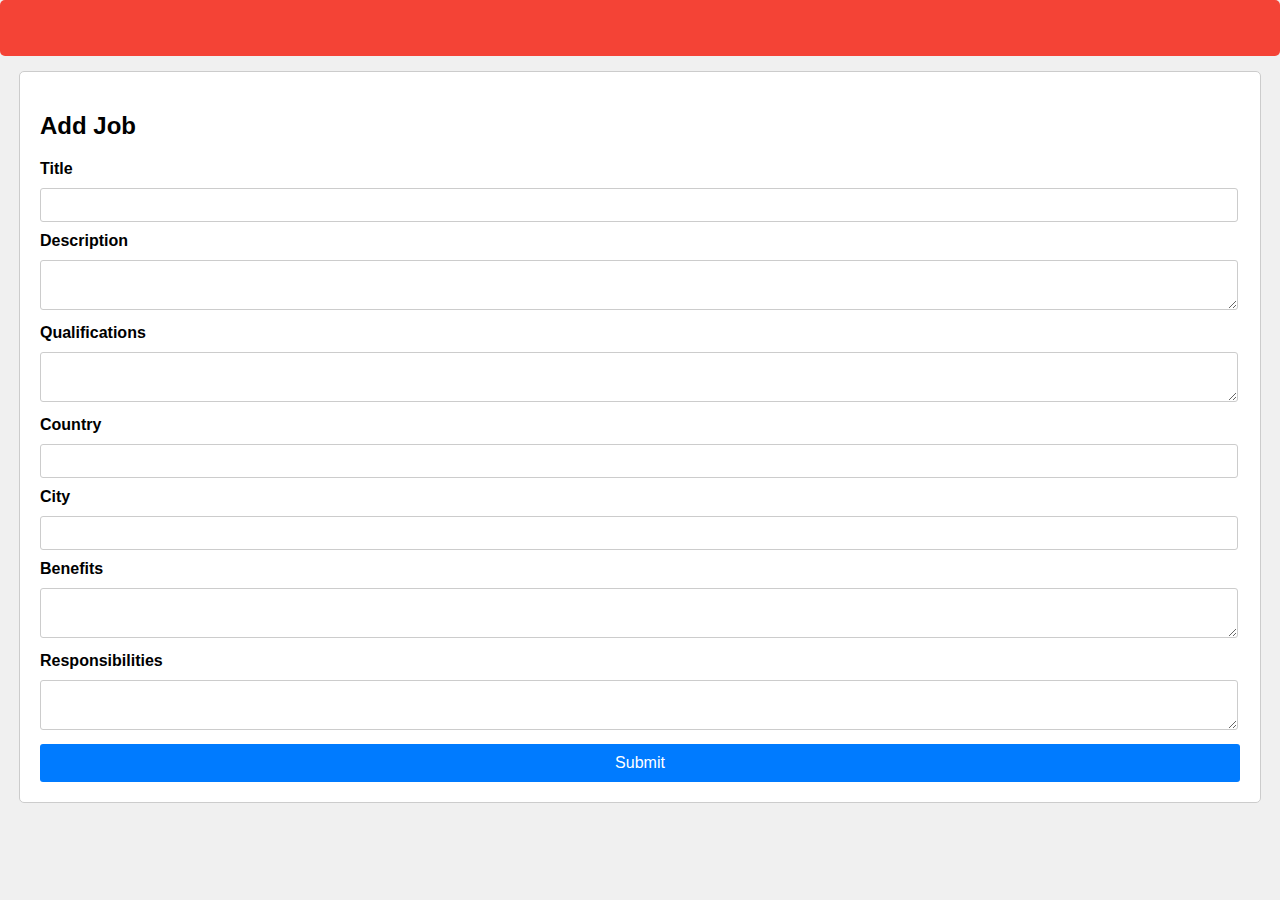
<file: JobPortalMVC/target/classes/templates/AddJob.html>
<!DOCTYPE html>
<html lang="en" xmlns:th="http://www.thymeleaf.org">

<head>
    <meta charset="UTF-8">
    <title>Add Job</title>
    <style>
        /* Add custom styles for add job page */
        body, html {
            margin: 0;
            padding: 0;
            height: 100%;
            font-family: Arial, sans-serif;
            background-color: #f0f0f0;
        }
        .container {
            max-width: 1200px;
            margin: 0 auto;
            padding: 20px;
        }
        form {
            width: 100%;
            max-width: 600px;
            margin: 20px auto;
            padding: 20px;
            border: 1px solid #ccc;
            border-radius: 5px;
            background-color: #fff;
        }
        label {
            display: block;
            margin-bottom: 10px;
            font-weight: bold;
        }
        input[type="text"],
        input[type="email"],
        textarea {
            width: calc(100% - 20px);
            padding: 8px;
            margin-bottom: 10px;
            border: 1px solid #ccc;
            border-radius: 3px;
            font-size: 14px;
        }
        button[type="submit"] {
            width: 100%;
            padding: 10px;
            background-color: #007bff;
            color: #fff;
            border: none;
            border-radius: 3px;
            cursor: pointer;
            font-size: 16px;
        }
        button[type="submit"]:hover {
            background-color: #0056b3;
        }
        .alert {
            background-color: #f44336;
            color: white;
            padding: 20px;
            margin-bottom: 15px;
            border-radius: 5px;
        }
    </style>
</head>
<body>

<!-- Include your header -->
<div th:replace="Header"></div>

<!-- Display error message if exists -->
<div th:if="${message}" class="alert">
    <p th:text="${message}"></p>
</div>

<!-- Your form goes here -->
<form action="/company/job" method="post" class="container">

    <h2>Add Job</h2>

    <label for="title">Title</label>
    <input type="text" id="title" name="title" th:value="${jobModel?.getTitle()}">
    <br>
    <label for="description">Description</label>
    <textarea id="description" name="description" th:text="${jobModel?.getDescription()}"></textarea>
    <br>
    <label for="qualifications">Qualifications</label>
    <textarea id="qualifications" name="qualifications" th:text="${jobModel?.getQualifications()}"></textarea>
    <br>
    <label for="country">Country</label>
    <input type="text" id="country" name="country" th:value="${jobModel?.getCountry()}">
    <br>
    <label for="city">City</label>
    <input type="text" id="city" name="city" th:value="${jobModel?.getCity()}">
    <br>
    <label for="benefits">Benefits</label>
    <textarea id="benefits" name="benefits" th:text="${jobModel?.getBenefits()}"></textarea>
    <br>
    <label for="responsibilities">Responsibilities</label>
    <textarea id="responsibilities" name="responsibilities" th:text="${jobModel?.getResponsibilities()}"></textarea>
    <br>
    <button type="submit">Submit</button>
</form>

</body>
</html>
</file>
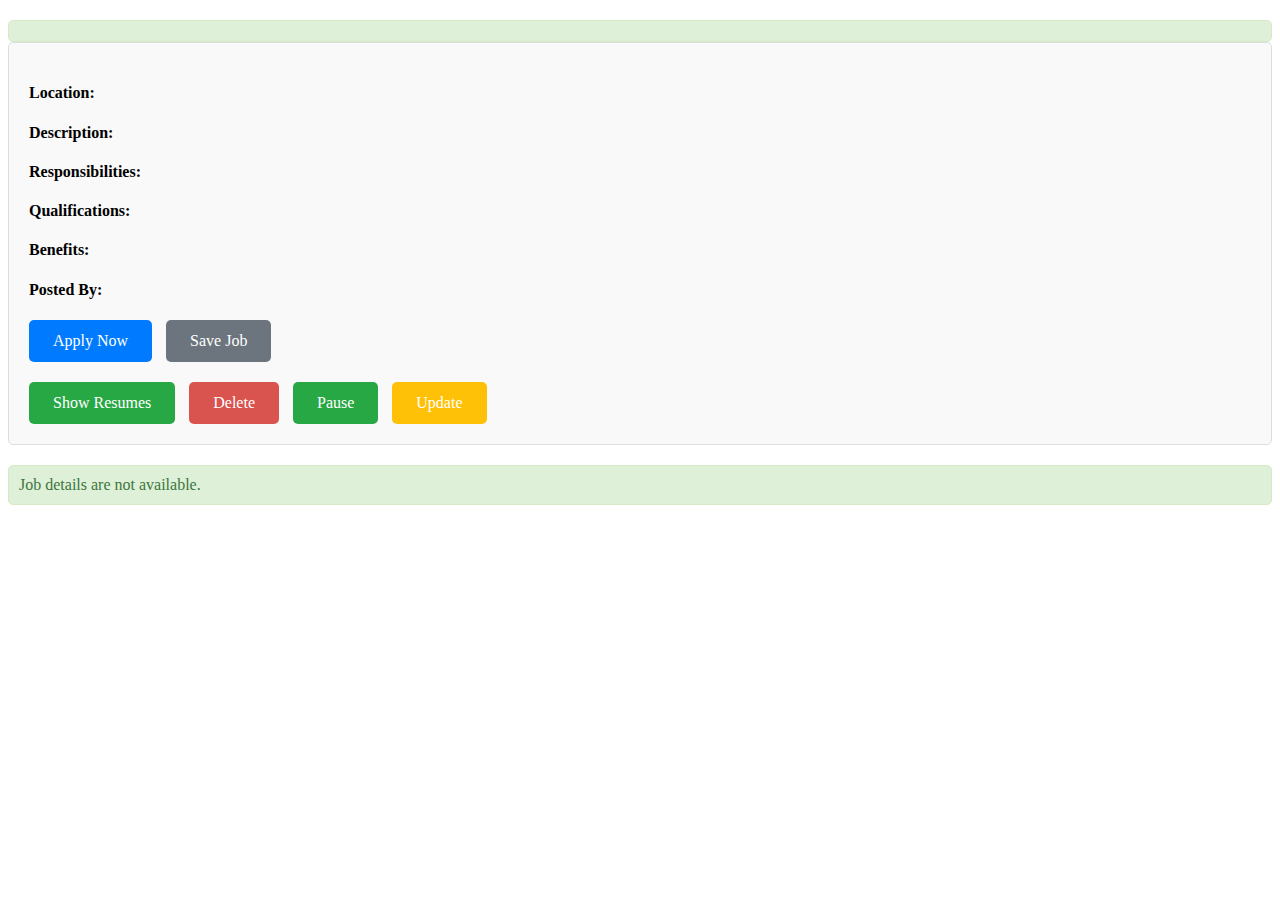
<file: JobPortalMVC/target/classes/templates/job.html>
<!DOCTYPE html>
<html xmlns:th="http://www.thymeleaf.org">
<head>
    <meta charset="UTF-8">
    <title>Job Details</title>
    <style>
        /* Your CSS styles here */
        .job-details {
            margin-bottom: 20px;
            border: 1px solid #ddd;
            border-radius: 5px;
            padding: 20px;
            background-color: #f9f9f9;
        }
        .job-field {
            margin-bottom: 10px;
        }
        .job-field h2 { /* Style for the title */
            margin: 0;
            color: #333;
            font-size: 24px; /* Increased font size for the title */
        }
        .job-field p {
            margin: 0;
        }
        .job-actions {
            margin-top: 20px; /* Increased margin for better spacing */
        }
        .job-actions form, .job-actions a {
            display: inline-block;
            margin-right: 10px;
        }
        .apply-button, .save-button, .delete-button, .pause-button, .update-button, .show-resumes-button { /* Common styles for buttons */
            padding: 12px 24px; /* Increased padding for a bigger button */
            color: white;
            border: none;
            border-radius: 5px;
            text-decoration: none;
            cursor: pointer;
            transition: background-color 0.3s;
            display: inline-block; /* Ensure buttons are always displayed inline */
        }
        .apply-button:hover, .save-button:hover, .delete-button:hover, .pause-button:hover, .update-button:hover, .show-resumes-button:hover {
            filter: brightness(85%); /* Reduce brightness on hover for all buttons */
        }
        .apply-button {
            background-color: #007bff; /* Blue color */
        }
        .save-button {
            background-color: #6c757d; /* Gray color */
        }
        .delete-button {
            background-color: #d9534f; /* Red color */
        }
        .pause-button {
            background-color: #28a745; /* Green color */
        }
        .update-button {
            background-color: #ffc107; /* Yellow color */
        }
        .show-resumes-button {
            background-color: #28a745; /* Green color */
        }
        .user-link {
            color: #337ab7; /* Blue color for the user's name link */
            text-decoration: underline;
            cursor: pointer;
        }
        .user-link:hover {
            color: #23527c; /* Darker blue color on hover */
        }
        .message {
            margin-top: 20px; /* Space between header and message */
            padding: 10px; /* Add padding */
            border-radius: 5px; /* Add border radius */
            background-color: #dff0d8; /* Light green background color */
            color: #3c763d; /* Dark green text color */
            border: 1px solid #d6e9c6; /* Light green border color */
        }
    </style>
</head>
<body>
<div th:replace="Header"></div>

<!-- Message container -->
<div class="message" th:if="${message}">
    <span th:text="${message}"></span>
</div>

<div class="job-details" th:if="${job != null}">
    <!-- Title -->
    <div class="job-field">
        <h2 th:text="${job.getTitle()}"></h2> <!-- Use h2 for bigger title -->
    </div>

    <!-- City and Country -->
    <div class="job-field" th:if="${job.getCity() != null or job.getCountry() != null}">
        <h4>Location:</h4>
        <p th:text="${job.getCity()} + ', ' + ${job.getCountry()}"></p> <!-- Combine city and country with a comma -->
    </div>

    <!-- Description -->
    <div class="job-field" th:if="${job.getDescription() != null}">
        <h4>Description:</h4>
        <p th:text="${job.getDescription()}"></p>
    </div>

    <!-- Responsibilities -->
    <div class="job-field" th:if="${job.getResponsibilities() != null}">
        <h4>Responsibilities:</h4>
        <p th:text="${job.getResponsibilities()}"></p>
    </div>

    <!-- Qualifications -->
    <div class="job-field" th:if="${job.getQualifications() != null}">
        <h4>Qualifications:</h4>
        <p th:text="${job.getQualifications()}"></p>
    </div>

    <!-- Benefits -->
    <div class="job-field" th:if="${job.getBenefits() != null}">
        <h4>Benefits:</h4>
        <p th:text="${job.getBenefits()}"></p>
    </div>

    <!-- User's Name -->
    <div class="job-field" th:if="${job.getUser() != null}">
        <h4>Posted By:</h4>
        <p>
            <a class="user-link" th:href="@{'/account/profile/' + ${job.getUser().getUserId()}}" th:text="${job.getUser().getName()}"></a>
        </p>
    </div>

    <!-- Apply Button (only visible to applicants) -->
    <div class="job-actions" th:if="${user.role == 'APPLICANT'}">
        <a th:href="@{'/applicant/apply/job/' + ${job.getJobId()}}" class="apply-button">Apply Now</a>
        <a th:href="@{'/applicant/savejob/' + ${job.getJobId()}}" class="save-button">Save Job</a>
    </div>

    <!-- Show Resumes Button (only visible to company) -->
    <div class="job-actions" th:if="${user.role == 'COMPANY'}">
        <a th:href="@{'/company/resumes/job/' + ${job.getJobId()}}" class="show-resumes-button">Show Resumes</a>
        <a th:href="@{'/company/delete/job/' + ${job.getJobId()}}" class="delete-button">Delete</a>
        <a th:href="@{'/company/pause/job/' + ${job.getJobId()}}" class="pause-button">Pause</a>
        <a th:href="@{'/company/update/job/' + ${job.getJobId()}}" class="update-button">Update</a>
    </div>
</div>

<!-- If job is null -->
<div class="message" th:unless="${job}">
    <span>Job details are not available.</span>
</div>

</body>
</html>
</file>
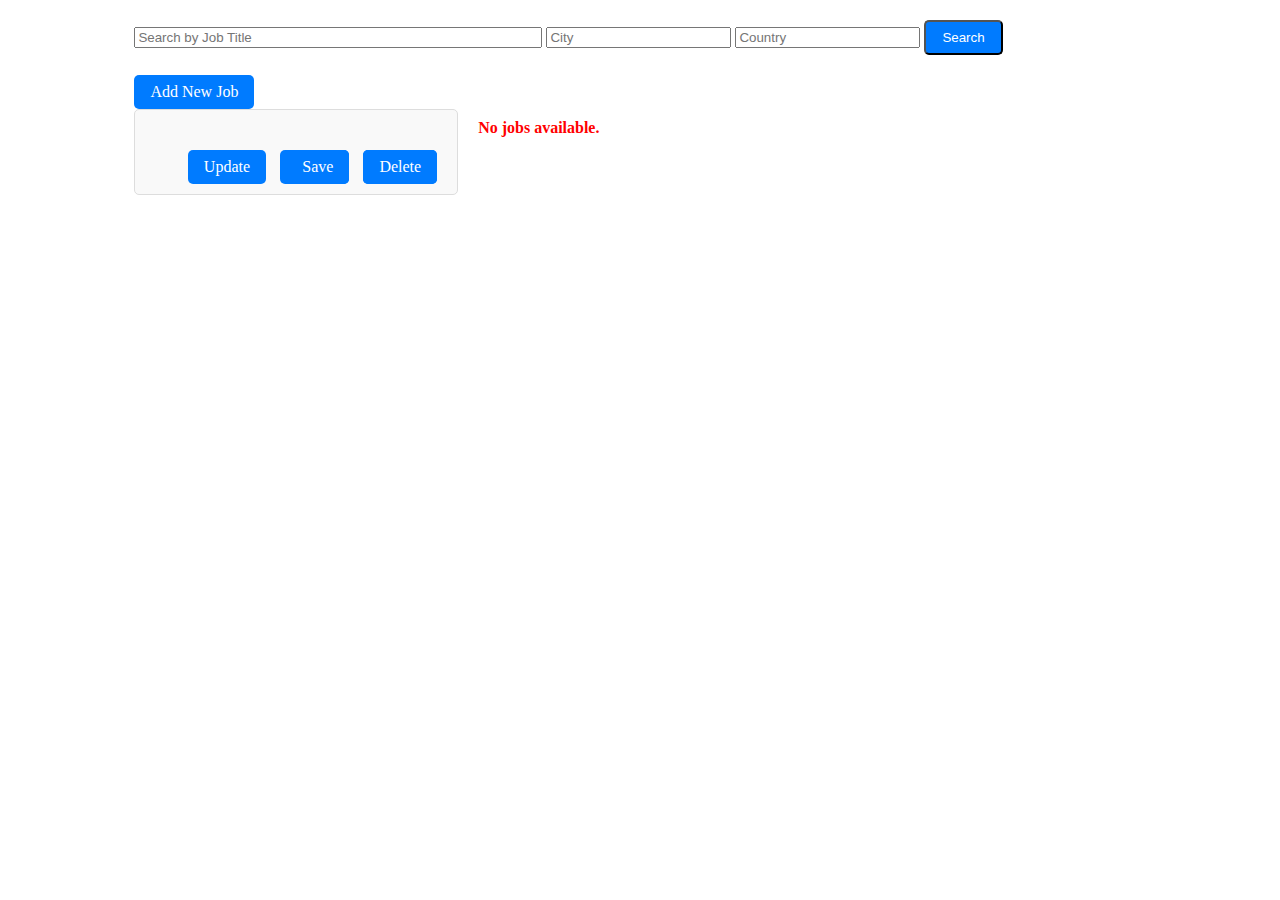
<file: JobPortalMVC/target/classes/templates/jobs.html>
<!DOCTYPE html>
<html xmlns:th="http://www.thymeleaf.org">
<head>
    <meta charset="UTF-8">
    <title>Jobs List</title>
    <style>
        /* Style for the header */
        header {
            background-color: #333;
            color: white;
            padding: 20px 0;
            text-align: center;
        }

        /* Style for the main content */
        .content {
            margin: 20px auto;
            width: 80%;
            max-width: 1200px; /* Set a maximum width for better readability */
        }

        /* Style for the button */
        .button {
            display: inline-block;
            padding: 8px 16px;
            background-color: #007bff; /* Blue color */
            color: white;
            text-decoration: none;
            border-radius: 5px;
            transition: background-color 0.3s;
            margin-right: 10px;
            cursor: pointer;
        }

        .button:hover {
            background-color: #0056b3; /* Darker blue on hover */
        }

        /* Style for job listings */
        .job-listings {
            display: grid;
            grid-template-columns: repeat(auto-fill, minmax(300px, 1fr)); /* Adjust column width based on available space */
            gap: 20px; /* Add gap between job listings */
        }

        .job {
            background-color: #f9f9f9;
            border: 1px solid #ddd;
            border-radius: 5px;
            padding: 20px;
            box-sizing: border-box;
            position: relative; /* Position relative for absolute positioning of buttons */
        }

        .job-title {
            font-size: 24px;
            margin-bottom: 10px;
        }

        .job-description {
            font-size: 16px;
            margin-bottom: 10px;
            overflow: hidden;
            text-overflow: ellipsis;
            white-space: nowrap;
        }

        .job-email {
            font-size: 14px;
            color: #666;
            margin-bottom: 20px; /* Added margin to separate email from buttons */
        }

        /* Style for message */
        .message {
            font-weight: bold;
            color: red;
            margin-top: 10px; /* Add margin to separate from search form */
        }

        /* Style for buttons inside job block */
        .job-buttons {
            position: absolute;
            bottom: 10px;
            right: 10px;
        }

        /* Additional style for links */
        a {
            text-decoration: none;
            color: inherit;
        }

        /* Style for button groups */
        .button-group {
            margin-top: 10px;
        }
    </style>
</head>
<body>

<div th:replace="Header"></div>

<!-- Thymeleaf conditional check to show/hide the search form -->
<div th:if="${saved == null}">
    <!-- Search form -->
    <div class="content">
        <div class="search-form">
            <form th:action="${user.getRole().equals('COMPANY') ? '/company/search' : '/applicant/search'}" method="post" th:object="${searchModel}">
                <!-- Larger input field for job title -->
                <input type="text" th:value="${searchModel?.getTitle() }" name="title" placeholder="Search by Job Title" style="width: 400px;">
                <!-- Input fields for city and country -->
                <input type="text" th:value="${searchModel?.getCity() }" name="city" placeholder="City">
                <input type="text" th:value="${searchModel?.getCountry() }" name="country" placeholder="Country">
                <button type="submit" class="button">Search</button>
            </form>
            <div id="message" th:if="${message}" class="message">
                <span th:text="${message}"></span>
            </div>
        </div>
    </div>
</div>

<div class="content">
    <!-- Button to add a new job -->
    <a th:if="${user.getRole().equals('COMPANY')}" th:href="@{/company/addjob}" class="button">Add New Job</a>

    <!-- Display list of jobs or show message if no jobs -->
    <div class="job-listings">
        <div th:if="${jobs != null and not #lists.isEmpty(jobs)}" th:each="job : ${jobs}" class="job">
            <!-- Job details -->
            <div>
                <a th:href="@{${user.getRole().equals('APPLICANT') ? '/applicant/job/' + job.getJobId() : '/company/job/' + job.getJobId()}}">
                    <h3 class="job-title" th:text="${job.getTitle()}"></h3>
                    <p class="job-description" th:text="${#strings.length(job.getDescription()) &gt; 50 ? #strings.substring(job.getDescription(), 0, 50) + '...' : job.getDescription()}"></p>
                    <p  class="job-email" th:text="${job.getUser().getEmail()}"></p>
                </a>
            </div>

            <!-- Buttons for company role -->
            <div class="job-buttons" th:if="${user.getRole().equals('COMPANY')}">
                <div class="button-group">
                    <a th:href="@{'/company/update/job/' + ${job.getJobId()}}" class="button">Update</a>
                    <a th:href="@{'/company/pause/job/' + ${job.getJobId()}}" class="button">Pause</a>
                    <a th:href="@{'/company/delete/job/' + ${job.getJobId()}}" class="button">Delete</a>
                </div>
            </div>

            <!-- Save button for applicant role -->
            <div class="job-buttons" th:if="${user.getRole().equals('APPLICANT')}">
                <div class="button-group">
                    <a th:if="${saved == null}" th:href="@{'/applicant/savejob/' + ${job.getJobId()}}" class="button">Save</a>
                    <a th:if="${saved != null}" th:href="@{'/applicant/delete/saved/job/' + ${job.getJobId()}}" class="button">Delete</a>
                </div>
            </div>
        </div>
        <div th:unless="${jobs != null and not #lists.isEmpty(jobs)}" class="message">
            <span>No jobs available.</span>
        </div>
    </div>
</div>

<script>
    // Automatically remove the message after 3 seconds
    setTimeout(function() {
        var messageElement = document.getElementById('message');
        if (messageElement) {
            messageElement.remove();
        }
    }, 3000);
</script>

</body>
</html>
</file>
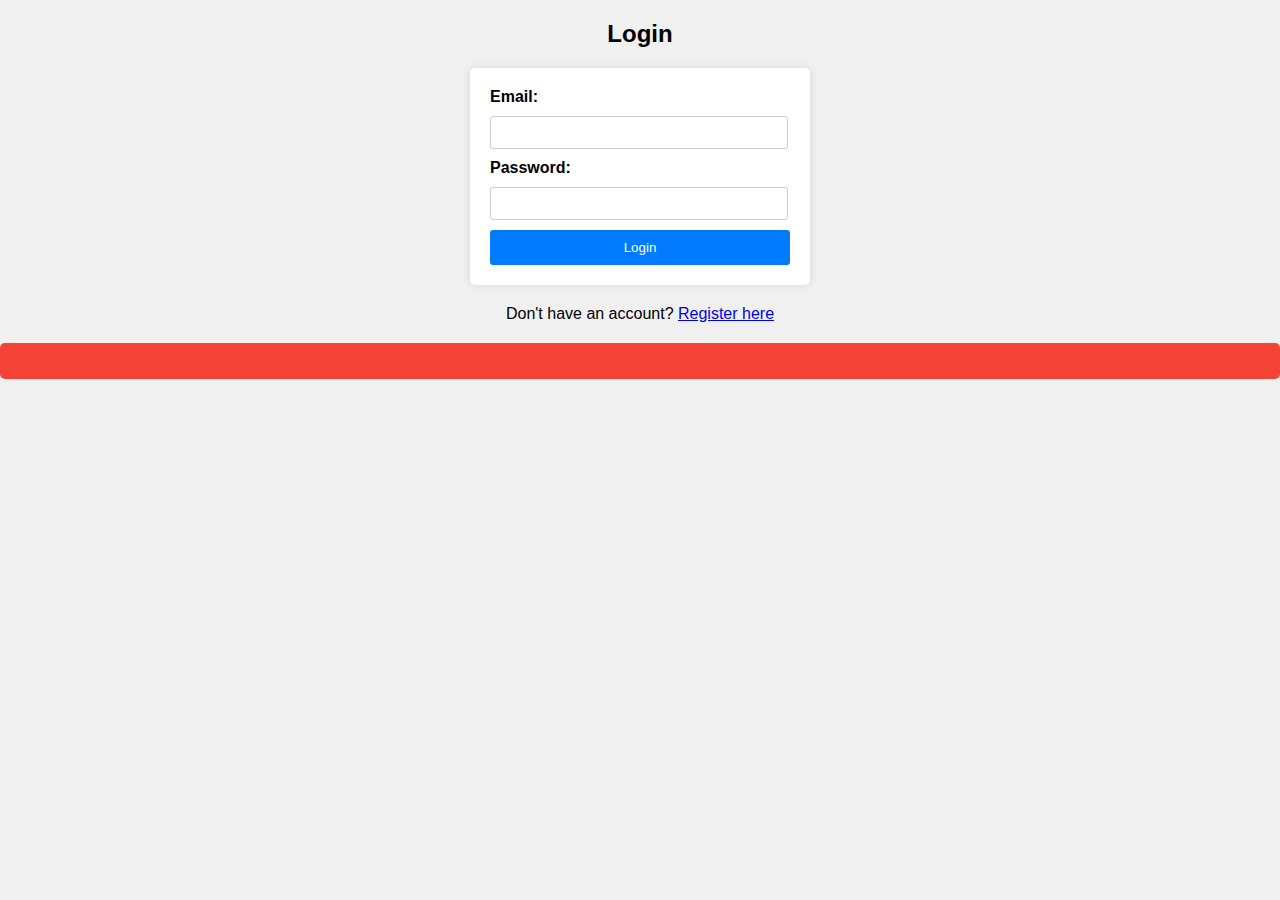
<file: JobPortalMVC/target/classes/templates/Login.html>
<!DOCTYPE html>
<html lang="en" xmlns:th="http://www.thymeleaf.org">
<head>
    <meta charset="UTF-8">
    <title>Login</title>
    <style>
        body {
            font-family: Arial, sans-serif;
            background-color: #f0f0f0;
            margin: 0;
            padding: 0;
        }
        .header {
            background-color: #333;
            color: #fff;
            padding: 10px 20px;
            display: flex;
            justify-content: space-between;
            align-items: center;
        }
        .logo a {
            color: #fff;
            text-decoration: none;
            font-weight: bold;
            font-size: 24px;
        }
        h2 {
            text-align: center;
            margin-bottom: 20px;
        }
        form {
            background-color: #fff;
            padding: 20px;
            border-radius: 5px;
            box-shadow: 0 0 10px rgba(0, 0, 0, 0.1);
            width: 300px;
            margin: 0 auto;
        }
        label {
            display: block;
            margin-bottom: 10px;
            font-weight: bold;
        }
        input[type="text"],
        input[type="password"] {
            width: calc(100% - 20px);
            padding: 8px;
            margin-bottom: 10px;
            border: 1px solid #ccc;
            border-radius: 3px;
        }
        button[type="submit"] {
            width: 100%;
            padding: 10px;
            background-color: #007bff;
            color: #fff;
            border: none;
            border-radius: 3px;
            cursor: pointer;
        }
        button[type="submit"]:hover {
            background-color: #0056b3;
        }
        .register-link {
            text-align: center;
            margin-top: 20px;
        }
        .error-message {
            background-color: #f44336;
            color: white;
            padding: 10px;
            border-radius: 5px;
            text-align: center;
            margin-top: 20px;
        }
    </style>
</head>
<body>
<div th:replace="Header"></div>
    <!-- Add other header content or navigation links here -->
<h2>Login</h2>
<form th:action="@{/public/login}" method="post">
    <label for="email">Email:</label>
    <input type="text" id="email" name="username" required>
    <br>
    <label for="password">Password:</label>
    <input type="password" id="password" name="password" required>
    <br>
    <button type="submit">Login</button>
</form>
<div class="register-link">
    Don't have an account? <a href="register">Register here</a>
</div>
<!-- Error message section -->
<div class="error-message" th:if="${errorMessage}">
    <p th:text="${errorMessage}"></p>
</div>
</body>
</html>
</file>
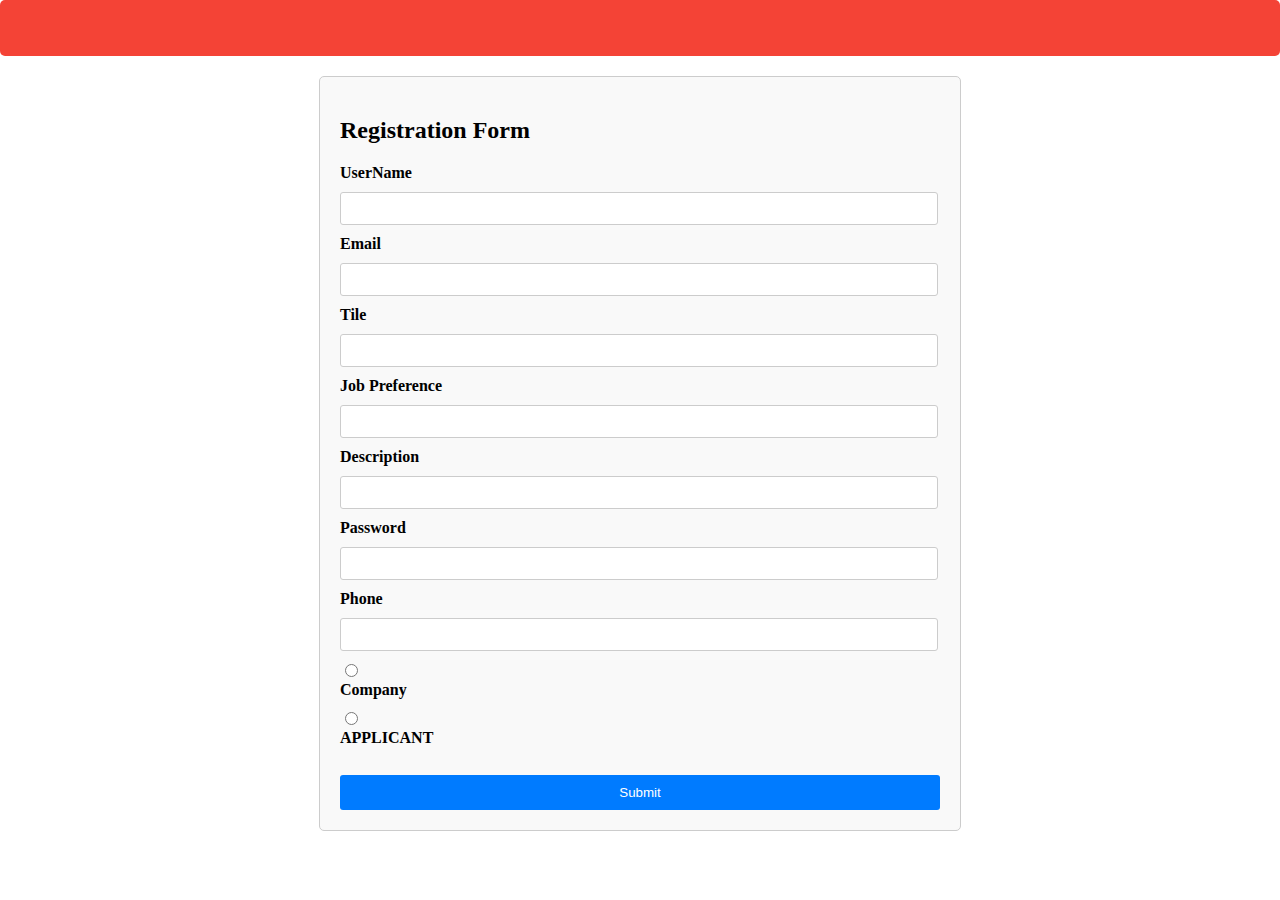
<file: JobPortalMVC/target/classes/templates/Register.html>
<!DOCTYPE html>
<html lang="en" xmlns:th="http://www.thymeleaf.org">

<head>
    <meta charset="UTF-8">
    <title>Register</title>
    <style>
        /* Add custom styles for register page */
        body, html {
            margin: 0;
            padding: 0;
            height: 100%;
        }
        .container {
            max-width: 1200px;
            margin: 0 auto;
            padding: 20px;
        }
        form {
            width: 100%;
            max-width: 600px;
            margin: 20px auto;
            padding: 20px;
            border: 1px solid #ccc;
            border-radius: 5px;
            background-color: #f9f9f9;
        }
        label {
            display: block;
            margin-bottom: 10px;
            font-weight: bold;
        }
        input[type="text"],
        input[type="email"],
        input[type="password"] {
            width: calc(100% - 20px);
            padding: 8px;
            margin-bottom: 10px;
            border: 1px solid #ccc;
            border-radius: 3px;
        }
        button[type="submit"] {
            width: 100%;
            padding: 10px;
            background-color: #007bff;
            color: #fff;
            border: none;
            border-radius: 3px;
            cursor: pointer;
        }
        button[type="submit"]:hover {
            background-color: #0056b3;
        }
        .alert {
            background-color: #f44336;
            color: white;
            padding: 20px;
            margin-bottom: 15px;
            border-radius: 5px;
        }
    </style>
</head>
<body>

<!-- Include your header -->
<div th:replace="Header"></div>

<!-- Display error message if exists -->
<div th:if="${message}" class="alert">
    <p th:text="${message}"></p>
</div>

<!-- Your form goes here -->
<form action="/public/register" method="post">

    <h2>Registration Form</h2>

    <label for="name">UserName</label>
    <input type="text" id="name" name="name" th:value="${userModel?.getName()}">
    <br>
    <label for="email">Email</label>
    <input type="email" id="email" name="email" th:value="${userModel?.getEmail()}">
    <br>
    <label for="title">Tile</label>
    <input type="text" id="title" name="title" th:value="${userModel?.getTitle()}">
    <br>
    <label for="jobPreference">Job Preference</label>
    <input type="text" id="jobPreference" name="jobPreference" th:value="${userModel?.getJobPreference()}">
    <br>
    <label for="description">Description</label>
    <input type="text" id="description" name="description" th:value="${userModel?.getDescription()}">
    <br>
    <label for="password">Password</label>
    <input type="password" id="password" name="password">
    <br>
    <label for="phone">Phone</label>
    <input type="text" id="phone" name="phone" th:value="${userModel?.getPhone()}">
    <br>
    <input type="radio" name="role" value="COMPANY" th:checked="${userModel?.getRole() == 'COMPANY'}">
    <label>Company</label>

    <input type="radio" name="role" value="APPLICANT" th:checked="${userModel?.getRole() == 'APPLICANT'}">
    <label>APPLICANT</label>
    <br>
    <button type="submit">Submit</button>
</form>

</body>
</html>
</file>
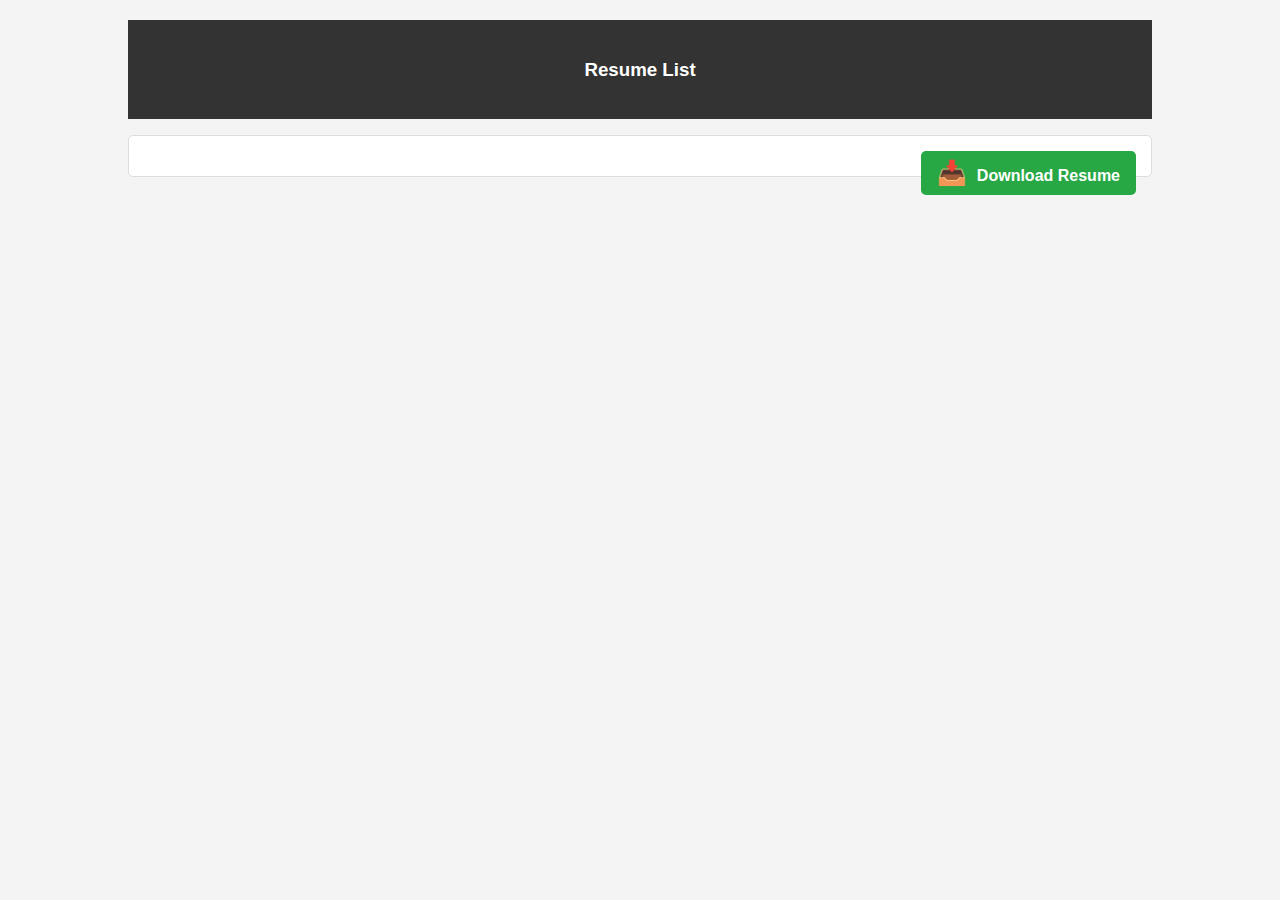
<file: JobPortalMVC/target/classes/templates/Resume.html>
<!DOCTYPE html>
<html xmlns:th="http://www.thymeleaf.org">
<head>
    <meta charset="UTF-8">
    <title>Resume List</title>
    <style>
        /* Global styles */
        body {
            font-family: Arial, sans-serif;
            background-color: #f4f4f4;
            margin: 0;
            padding: 0;
        }

        /* Style for the header */
        header {
            background-color: #333;
            color: white;
            padding: 20px 0;
            text-align: center;
        }

        /* Style for the main content */
        .content {
            margin: 20px auto;
            width: 80%;
            max-width: 1200px; /* Set a maximum width for better readability */
        }

        /* Style for the resume list */
        .resume-list {
            list-style-type: none;
            padding: 0;
        }

        .resume-item {
            background-color: #fff;
            border: 1px solid #ddd;
            border-radius: 5px;
            padding: 15px; /* Reduced padding */
            margin-bottom: 20px; /* Increased margin */
            transition: all 0.3s ease;
            position: relative; /* Make the container for absolute positioning */
        }

        .resume-item:hover {
            box-shadow: 0 0 10px rgba(0, 0, 0, 0.1); /* Add shadow on hover */
        }

        .resume-item h2 {
            margin-top: 0;
            margin-bottom: 10px; /* Add spacing below heading */
            font-size: 20px;
            color: #333;
        }

        .resume-item p {
            margin: 0;
            color: #666;
        }

        .resume-item .email {
            font-weight: bold;
            color: #007bff; /* Blue color for email */
            text-decoration: none;
            transition: color 0.3s;
        }

        .resume-item .email:hover {
            color: #004085; /* Darker blue on hover */
        }

        /* Style for the resume icon */
        .resume-icon {
            font-size: 24px;
            margin-right: 5px;
            color: #007bff;
        }

        /* Style for the view resume link */
        .view-resume-link {
            display: inline-block;
            background-color: #007bff;
            color: white;
            padding: 8px 16px;
            border: none;
            border-radius: 5px;
            text-decoration: none;
            cursor: pointer;
            transition: background-color 0.3s;
        }

        .view-resume-link:hover {
            background-color: #0056b3; /* Darker blue on hover */
        }

        /* Style for the download button */
        .download-button {
            position: absolute;
            top: 15px;
            right: 15px;
            background-color: #28a745; /* Green color for button */
            color: white;
            padding: 8px 16px;
            border: none;
            border-radius: 5px;
            cursor: pointer;
            transition: background-color 0.3s;
            text-decoration: none; /* Remove default underline */
        }

        .download-button:hover {
            background-color: #218838; /* Darker green on hover */
        }
    </style>
</head>
<body>

<div th:replace="Header"></div>

<div class="content">
    <header>
        <h3>Resume List</h3>
    </header>

    <!-- Resume List -->
    <ul class="resume-list">
        <li th:each="resume : ${resumes}" class="resume-item">
            <h2 th:text="${resume.getName()}"></h2>
            <p class="email">
                <a th:text="${resume.getUser().getEmail()}" th:href="@{'/account/profile/' + ${resume.getUser().getUserId()}}"></a>
                <!-- Check if resume exists -->
                <span th:if="${resume.getUser().getResume() != null}">
                    <!-- Download button -->
                    <a th:href="@{'/Resume/' + ${resume.getUser().getResume().getName()}}" class="download-button" download>
                        <!-- Resume icon -->
                        <span class="resume-icon">&#x1F4E5;</span>
                        Download Resume
                    </a>
                </span>
            </p>
            <div class="details">
                <!-- Add more details here as needed -->
            </div>
        </li>
    </ul>
</div>

</body>
</html>
</file>
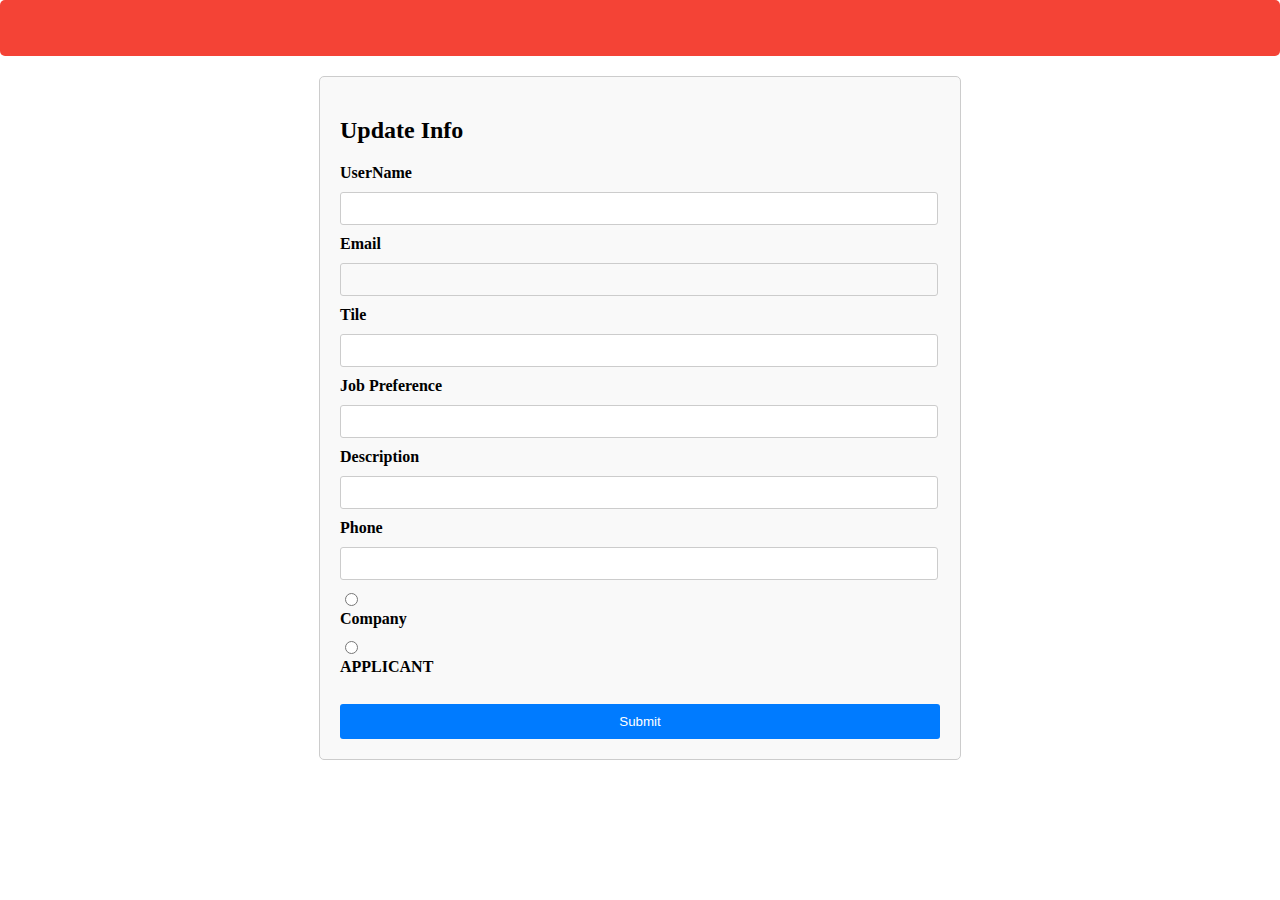
<file: JobPortalMVC/target/classes/templates/UpdateInfo.html>
<!DOCTYPE html>
<html lang="en" xmlns:th="http://www.thymeleaf.org">

<head>
    <meta charset="UTF-8">
    <title>Update Info</title>
    <style>
        /* Add custom styles for register page */
        body, html {
            margin: 0;
            padding: 0;
            height: 100%;
        }
        .container {
            max-width: 1200px;
            margin: 0 auto;
            padding: 20px;
        }
        form {
            width: 100%;
            max-width: 600px;
            margin: 20px auto;
            padding: 20px;
            border: 1px solid #ccc;
            border-radius: 5px;
            background-color: #f9f9f9;
        }
        label {
            display: block;
            margin-bottom: 10px;
            font-weight: bold;
        }
        input[type="text"],
        input[type="email"],
        input[type="password"] {
            width: calc(100% - 20px);
            padding: 8px;
            margin-bottom: 10px;
            border: 1px solid #ccc;
            border-radius: 3px;
        }
        input[type="email"] {
            background-color: #f9f9f9; /* Make email input readonly style */
            cursor: not-allowed;
        }
        button[type="submit"] {
            width: 100%;
            padding: 10px;
            background-color: #007bff;
            color: #fff;
            border: none;
            border-radius: 3px;
            cursor: pointer;
        }
        button[type="submit"]:hover {
            background-color: #0056b3;
        }
        .alert {
            background-color: #f44336;
            color: white;
            padding: 20px;
            margin-bottom: 15px;
            border-radius: 5px;
        }
    </style>
</head>
<body>

<!-- Include your header -->
<div th:replace="Header"></div>

<!-- Display error message if exists -->
<div th:if="${message}" class="alert">
    <p th:text="${message}"></p>
</div>

<!-- Your form goes here -->
<form action="/account/updateinfo" method="post">

    <h2>Update Info</h2>

    <label for="name">UserName</label>
    <input type="text" id="name" name="name" th:value="${userModel?.getName()}">
    <br>
    <label for="email">Email</label>
    <input type="email" id="email" name="email" th:value="${userModel?.getEmail()}" readonly>
    <br>
    <label for="title">Tile</label>
    <input type="text" id="title" name="title" th:value="${userModel?.getTitle()}">
    <br>
    <label for="jobPreference">Job Preference</label>
    <input type="text" id="jobPreference" name="jobPreference" th:value="${userModel?.getJobPreference()}">
    <br>
    <label for="description">Description</label>
    <input type="text" id="description" name="description" th:value="${userModel?.getDescription()}">
    <br>
    <label for="phone">Phone</label>
    <input type="text" id="phone" name="phone" th:value="${userModel?.getPhone()}">
    <br>
    <input type="radio" name="role" value="COMPANY" th:checked="${userModel?.getRole() == 'COMPANY'}">
    <label>Company</label>

    <input type="radio" name="role" value="APPLICANT" th:checked="${userModel?.getRole() == 'APPLICANT'}">
    <label>APPLICANT</label>
    <br>
    <button type="submit">Submit</button>
</form>

</body>
</html>
</file>
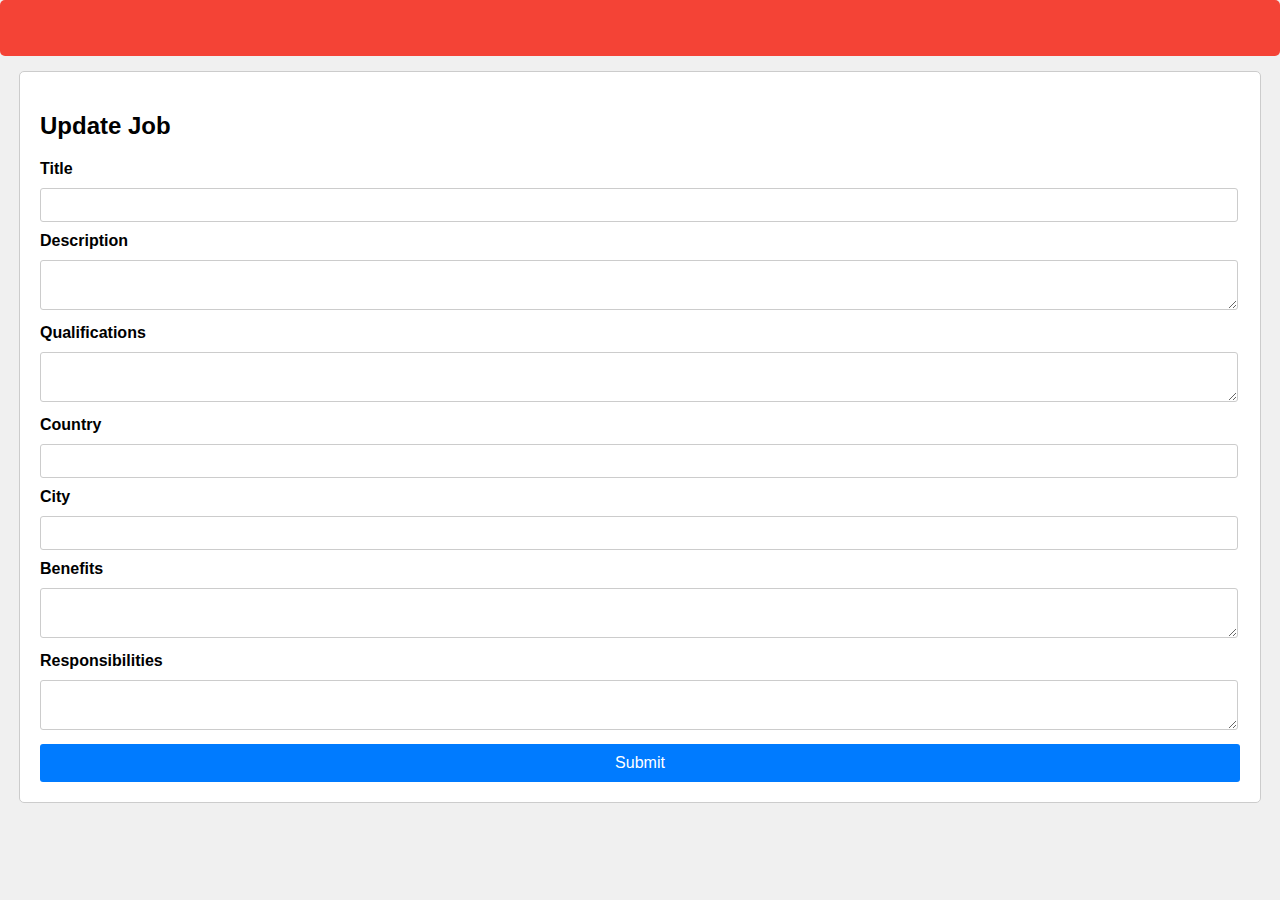
<file: JobPortalMVC/target/classes/templates/UpdateJob.html>
<!DOCTYPE html>
<html lang="en" xmlns:th="http://www.thymeleaf.org">

<head>
    <meta charset="UTF-8">
    <title>update job </title>
    <style>
        /* Add custom styles for add job page */
        body, html {
            margin: 0;
            padding: 0;
            height: 100%;
            font-family: Arial, sans-serif;
            background-color: #f0f0f0;
        }
        .container {
            max-width: 1200px;
            margin: 0 auto;
            padding: 20px;
        }
        form {
            width: 100%;
            max-width: 600px;
            margin: 20px auto;
            padding: 20px;
            border: 1px solid #ccc;
            border-radius: 5px;
            background-color: #fff;
        }
        label {
            display: block;
            margin-bottom: 10px;
            font-weight: bold;
        }
        input[type="text"],
        input[type="email"],
        textarea {
            width: calc(100% - 20px);
            padding: 8px;
            margin-bottom: 10px;
            border: 1px solid #ccc;
            border-radius: 3px;
            font-size: 14px;
        }
        button[type="submit"] {
            width: 100%;
            padding: 10px;
            background-color: #007bff;
            color: #fff;
            border: none;
            border-radius: 3px;
            cursor: pointer;
            font-size: 16px;
        }
        button[type="submit"]:hover {
            background-color: #0056b3;
        }
        .alert {
            background-color: #f44336;
            color: white;
            padding: 20px;
            margin-bottom: 15px;
            border-radius: 5px;
        }
    </style>
</head>
<body>

<!-- Include your header -->
<div th:replace="Header"></div>

<!-- Display error message if exists -->
<div th:if="${message}" class="alert">
    <p th:text="${message}"></p>
</div>

<!-- Your form goes here -->
<form th:action="@{'/company/upadate/job/' + ${id}}" method="post" class="container">

    <h2>Update Job</h2>

    <label for="title">Title</label>
    <input type="text" id="title" name="title" th:value="${jobModel?.getTitle()}">
    <br>
    <label for="description">Description</label>
    <textarea id="description" name="description" th:text="${jobModel?.getDescription()}"></textarea>
    <br>
    <label for="qualifications">Qualifications</label>
    <textarea id="qualifications" name="qualifications" th:text="${jobModel?.getQualifications()}"></textarea>
    <br>
    <label for="country">Country</label>
    <input type="text" id="country" name="country" th:value="${jobModel?.getCountry()}">
    <br>
    <label for="city">City</label>
    <input type="text" id="city" name="city" th:value="${jobModel?.getCity()}">
    <br>
    <label for="benefits">Benefits</label>
    <textarea id="benefits" name="benefits" th:text="${jobModel?.getBenefits()}"></textarea>
    <br>
    <label for="responsibilities">Responsibilities</label>
    <textarea id="responsibilities" name="responsibilities" th:text="${jobModel?.getResponsibilities()}"></textarea>
    <br>
    <button type="submit">Submit</button>
</form>

</body>
</html>
</file>
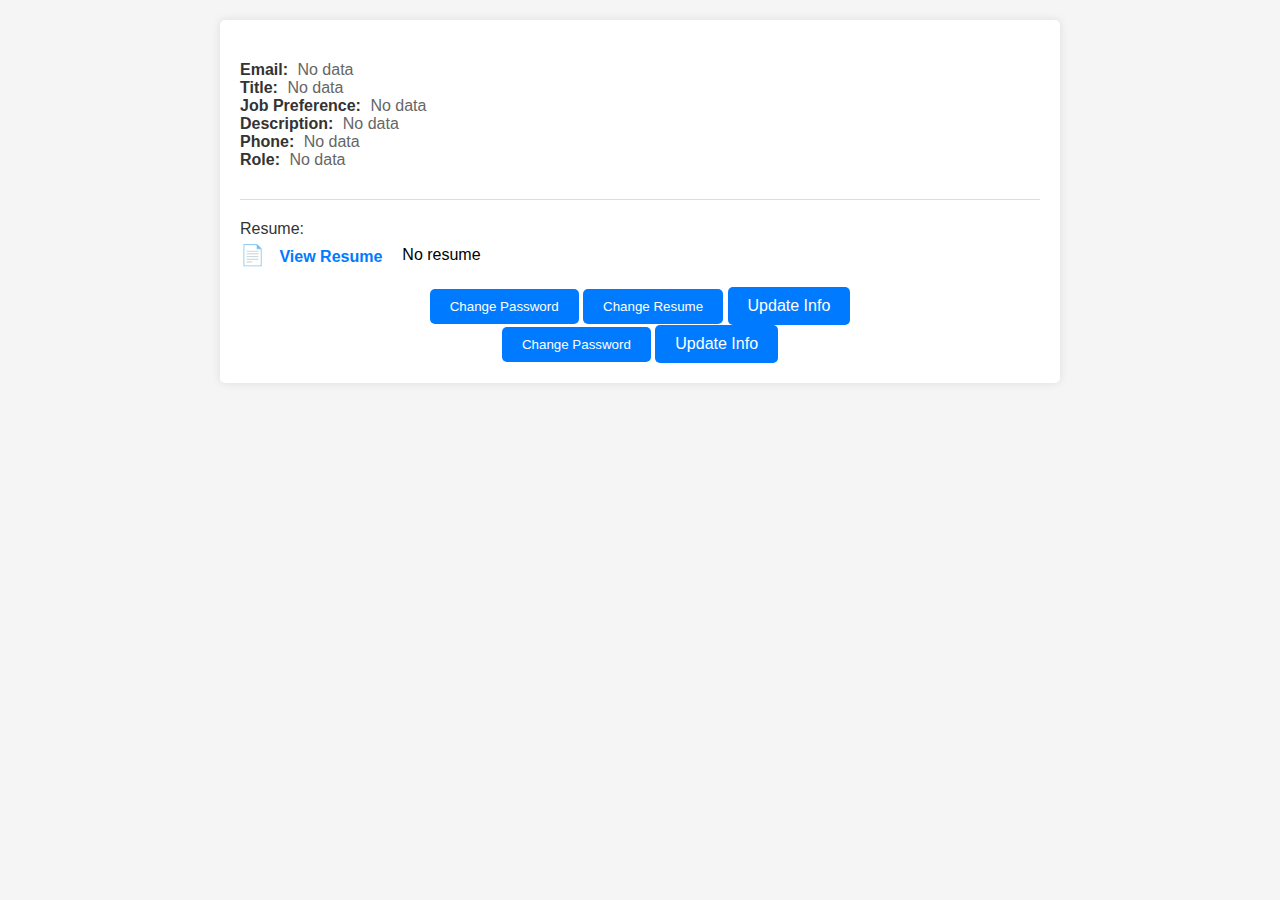
<file: JobPortalMVC/target/classes/templates/UserPage.html>
<!DOCTYPE html>
<html xmlns:th="http://www.thymeleaf.org">
<head>
    <meta charset="UTF-8">
    <title>User Profile</title>
    <style>
        /* Add your CSS styles here */
        /* This is just a basic example */
        body {
            font-family: Arial, sans-serif;
            background-color: #f5f5f5;
        }
        .content {
            margin: 20px auto;
            width: 80%;
            max-width: 800px;
            background-color: #fff;
            border-radius: 5px;
            box-shadow: 0 0 10px rgba(0, 0, 0, 0.1);
            padding: 20px;
            position: relative;
        }
        .user-info {
            border-bottom: 1px solid #ddd;
            padding-bottom: 20px;
            margin-bottom: 20px;
        }
        .user-info h1 {
            margin-bottom: 20px;
            color: #333;
        }
        .user-info p {
            margin-bottom: 10px;
            color: #666;
        }
        .user-info strong {
            margin-right: 5px;
            color: #333;
        }
        .input-field {
            margin-bottom: 20px;
        }
        .input-field label {
            display: block;
            margin-bottom: 5px;
            color: #333;
        }
        .input-field input[type="text"],
        .input-field input[type="password"],
        .input-field input[type="file"] {
            width: calc(100% - 100px);
            padding: 8px;
            border: 1px solid #ccc;
            border-radius: 3px;
            margin-right: 10px;
        }
        .input-field input[type="file"] {
            width: calc(100% - 160px);
        }
        .button-container {
            text-align: center;
        }
        .button-container button,
        .button-container a {
            padding: 10px 20px;
            background-color: #007bff;
            color: #fff;
            border: none;
            border-radius: 5px;
            cursor: pointer;
            transition: background-color 0.3s;
            text-decoration: none; /* added for anchor tag */
            display: inline-block; /* added for anchor tag */
        }
        .button-container button:hover,
        .button-container a:hover {
            background-color: #0056b3;
        }
        .popup-form-overlay {
            display: none;
            position: fixed;
            top: 0;
            left: 0;
            width: 100%;
            height: 100%;
            background-color: rgba(0, 0, 0, 0.5);
            z-index: 9998; /* Ensure the overlay is behind the popup */
        }
        .popup-form {
            display: none;
            position: fixed;
            top: 50%;
            left: 50%;
            transform: translate(-50%, -50%);
            background-color: #fff;
            padding: 20px;
            border-radius: 5px;
            box-shadow: 0 0 10px rgba(0, 0, 0, 0.1);
            z-index: 9999;
        }
        .popup-form label {
            display: block;
            margin-bottom: 10px;
        }
        .popup-form input[type="password"] {
            width: 100%;
            padding: 8px;
            border: 1px solid #ccc;
            border-radius: 3px;
        }
        .popup-form button {
            padding: 10px 20px;
            background-color: #007bff;
            color: #fff;
            border: none;
            border-radius: 5px;
            cursor: pointer;
            transition: background-color 0.3s;
        }
        .popup-form button:hover {
            background-color: #0056b3;
        }
        .popup-form-close {
            position: absolute;
            top: 10px;
            right: 10px;
            cursor: pointer;
            font-size: 20px;
            color: #888;
        }
        .resume-container {
            display: flex;
            align-items: center;
            margin-bottom: 20px;
        }
        .resume-container span {
            margin-right: 10px;
        }
        .resume-container a {
            text-decoration: none;
            color: #007bff;
            font-weight: bold;
        }
        .resume-icon {
            font-size: 20px;
            cursor: pointer;
        }
        .message {
            color: #007bff;
            margin-bottom: 10px;
        }
    </style>
</head>
<body>

<div th:replace="Header"></div>

<div class="content">
    <h1 th:text="${userModel != null ? userModel.getName() : 'User Profile'}"></h1>
    <div class="user-info">
        <p th:if="${userModel != null}">
            <strong>Email:</strong> <span th:text="${userModel.getEmail()}" th:unless="${userModel.getEmail() == null}">No data</span><br>
            <strong>Title:</strong> <span th:text="${userModel.getTitle()}" th:unless="${userModel.getTitle() == null}">No data</span><br>
            <strong>Job Preference:</strong> <span th:text="${userModel.getJobPreference()}" th:unless="${userModel.getJobPreference() == null}">No data</span><br>
            <strong>Description:</strong> <span th:text="${userModel.getDescription()}" th:unless="${userModel.getDescription() == null}">No data</span><br>
            <strong>Phone:</strong> <span th:text="${userModel.getPhone()}" th:unless="${userModel.getPhone() == null}">No data</span><br>
            <strong>Role:</strong> <span th:text="${userModel.getRole()}" th:unless="${userModel.getRole() == null}">No data</span><br>
        </p>
    </div>
    <div class="message" th:if="${message != null}" th:text="${message}"></div>
    <div class="input-field" th:if="${userModel != null and userModel.getUserId() == user.getUserId() and userModel.getRole() == 'APPLICANT'}">
        <label>Resume:</label>
        <div class="resume-container">
            <span th:if="${userModel.getResume() != null}">
                <a th:href="@{'/Resume/' + ${userModel.getResume().getName()}}" target="_blank">
                    <span class="resume-icon">&#x1F4C4;</span> <span th:text="${userModel.getResume().getName()}">View Resume</span>
                </a>
            </span>
            <span th:unless="${userModel.getResume() != null}">No resume</span>
        </div>
    </div>
    <div class="button-container" th:if="${userModel != null and userModel.getUserId() == user.getUserId() and userModel.getRole() == 'APPLICANT'}">
        <button onclick="togglePopup('changePasswordForm')">Change Password</button>
        <button onclick="togglePopup('changeResumeForm')">Change Resume</button>
        <a href="/account/updateinfo" class="button">Update Info</a> <!-- Added class "button" -->
    </div>
    <div class="button-container" th:if="${userModel != null and userModel.getUserId() == user.getUserId() and userModel.getRole() == 'COMPANY'}">
        <button onclick="togglePopup('changePasswordForm')">Change Password</button>
        <a href="/account/updateinfo" class="button">Update Info</a> <!-- Added class "button" -->
    </div>
</div>

<div id="changePasswordForm" class="popup-form">
    <span class="popup-form-close" onclick="togglePopup('changePasswordForm')">x</span>
    <h2>Change Password</h2>
    <form action="/account/changepassword" method="post">
        <label for="oldPassword">Old Password:</label>
        <input type="password" id="oldPassword" name="oldPassword">
        <label for="newPassword">New Password:</label>
        <input type="password" id="newPassword" name="newPassword">
        <button type="submit">Submit</button>
    </form>
</div>

<div id="changeResumeForm" class="popup-form">
    <span class="popup-form-close" onclick="togglePopup('changeResumeForm')">x</span>
    <h2>Change Resume</h2>
    <form action="/account/upload" method="post" enctype="multipart/form-data">
        <label for="newResume">Choose New Resume:</label>
        <input type="file" id="newResume" name="newResume">
        <button type="submit">Upload</button>
    </form>
</div>

<div class="popup-form-overlay" onclick="togglePopup('changePasswordForm')"></div>
<div class="popup-form-overlay" onclick="togglePopup('changeResumeForm')"></div>

<script>
    function togglePopup(popupId) {
        var popup = document.getElementById(popupId);
        var overlay = document.querySelector('.popup-form-overlay');
        if (popup.style.display === 'block') {
            popup.style.display = 'none';
            overlay.style.display = 'none';
        } else {
            popup.style.display = 'block';
            overlay.style.display = 'block';
        }
    }
</script>

</body>
</html>
</file>
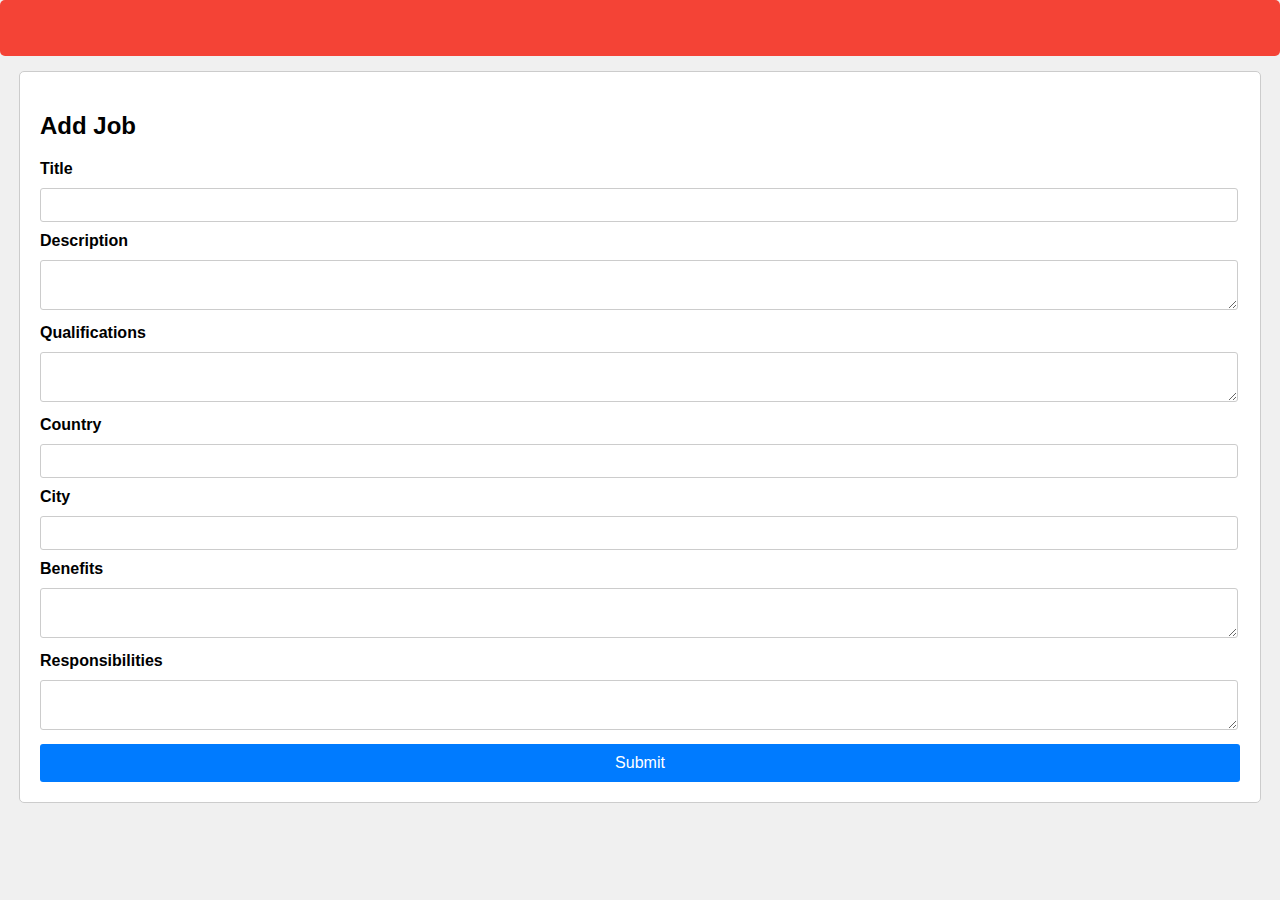
<file: JobPortalMVC/src/main/resources/templates/AddJob.html>
<!DOCTYPE html>
<html lang="en" xmlns:th="http://www.thymeleaf.org">

<head>
    <meta charset="UTF-8">
    <title>Add Job</title>
    <style>
        /* Add custom styles for add job page */
        body, html {
            margin: 0;
            padding: 0;
            height: 100%;
            font-family: Arial, sans-serif;
            background-color: #f0f0f0;
        }
        .container {
            max-width: 1200px;
            margin: 0 auto;
            padding: 20px;
        }
        form {
            width: 100%;
            max-width: 600px;
            margin: 20px auto;
            padding: 20px;
            border: 1px solid #ccc;
            border-radius: 5px;
            background-color: #fff;
        }
        label {
            display: block;
            margin-bottom: 10px;
            font-weight: bold;
        }
        input[type="text"],
        input[type="email"],
        textarea {
            width: calc(100% - 20px);
            padding: 8px;
            margin-bottom: 10px;
            border: 1px solid #ccc;
            border-radius: 3px;
            font-size: 14px;
        }
        button[type="submit"] {
            width: 100%;
            padding: 10px;
            background-color: #007bff;
            color: #fff;
            border: none;
            border-radius: 3px;
            cursor: pointer;
            font-size: 16px;
        }
        button[type="submit"]:hover {
            background-color: #0056b3;
        }
        .alert {
            background-color: #f44336;
            color: white;
            padding: 20px;
            margin-bottom: 15px;
            border-radius: 5px;
        }
    </style>
</head>
<body>

<!-- Include your header -->
<div th:replace="Header"></div>

<!-- Display error message if exists -->
<div th:if="${message}" class="alert">
    <p th:text="${message}"></p>
</div>

<!-- Your form goes here -->
<form action="/company/job" method="post" class="container">

    <h2>Add Job</h2>

    <label for="title">Title</label>
    <input type="text" id="title" name="title" th:value="${jobModel?.getTitle()}">
    <br>
    <label for="description">Description</label>
    <textarea id="description" name="description" th:text="${jobModel?.getDescription()}"></textarea>
    <br>
    <label for="qualifications">Qualifications</label>
    <textarea id="qualifications" name="qualifications" th:text="${jobModel?.getQualifications()}"></textarea>
    <br>
    <label for="country">Country</label>
    <input type="text" id="country" name="country" th:value="${jobModel?.getCountry()}">
    <br>
    <label for="city">City</label>
    <input type="text" id="city" name="city" th:value="${jobModel?.getCity()}">
    <br>
    <label for="benefits">Benefits</label>
    <textarea id="benefits" name="benefits" th:text="${jobModel?.getBenefits()}"></textarea>
    <br>
    <label for="responsibilities">Responsibilities</label>
    <textarea id="responsibilities" name="responsibilities" th:text="${jobModel?.getResponsibilities()}"></textarea>
    <br>
    <button type="submit">Submit</button>
</form>

</body>
</html>
</file>
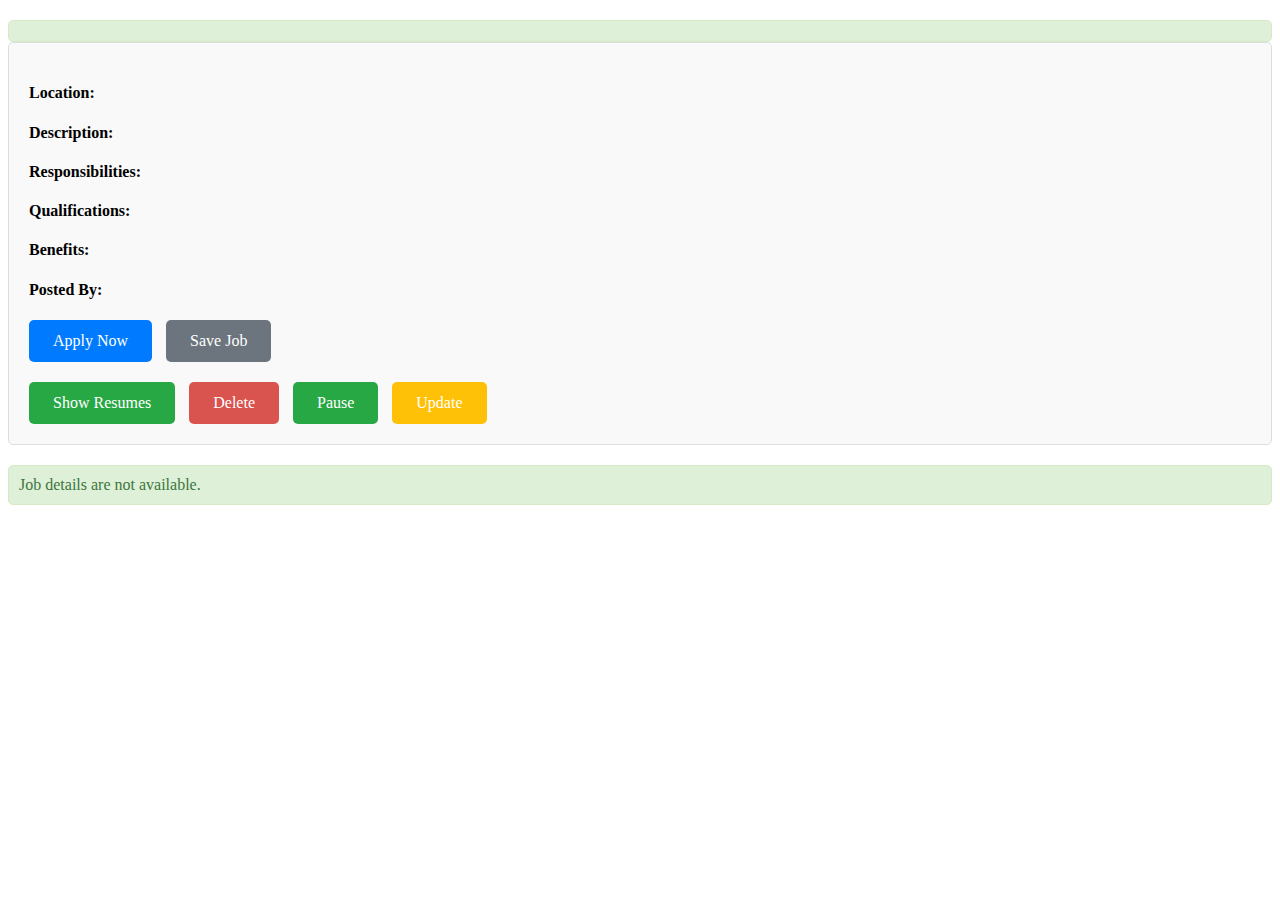
<file: JobPortalMVC/src/main/resources/templates/job.html>
<!DOCTYPE html>
<html xmlns:th="http://www.thymeleaf.org">
<head>
    <meta charset="UTF-8">
    <title>Job Details</title>
    <style>
        /* Your CSS styles here */
        .job-details {
            margin-bottom: 20px;
            border: 1px solid #ddd;
            border-radius: 5px;
            padding: 20px;
            background-color: #f9f9f9;
        }
        .job-field {
            margin-bottom: 10px;
        }
        .job-field h2 { /* Style for the title */
            margin: 0;
            color: #333;
            font-size: 24px; /* Increased font size for the title */
        }
        .job-field p {
            margin: 0;
        }
        .job-actions {
            margin-top: 20px; /* Increased margin for better spacing */
        }
        .job-actions form, .job-actions a {
            display: inline-block;
            margin-right: 10px;
        }
        .apply-button, .save-button, .delete-button, .pause-button, .update-button, .show-resumes-button { /* Common styles for buttons */
            padding: 12px 24px; /* Increased padding for a bigger button */
            color: white;
            border: none;
            border-radius: 5px;
            text-decoration: none;
            cursor: pointer;
            transition: background-color 0.3s;
            display: inline-block; /* Ensure buttons are always displayed inline */
        }
        .apply-button:hover, .save-button:hover, .delete-button:hover, .pause-button:hover, .update-button:hover, .show-resumes-button:hover {
            filter: brightness(85%); /* Reduce brightness on hover for all buttons */
        }
        .apply-button {
            background-color: #007bff; /* Blue color */
        }
        .save-button {
            background-color: #6c757d; /* Gray color */
        }
        .delete-button {
            background-color: #d9534f; /* Red color */
        }
        .pause-button {
            background-color: #28a745; /* Green color */
        }
        .update-button {
            background-color: #ffc107; /* Yellow color */
        }
        .show-resumes-button {
            background-color: #28a745; /* Green color */
        }
        .user-link {
            color: #337ab7; /* Blue color for the user's name link */
            text-decoration: underline;
            cursor: pointer;
        }
        .user-link:hover {
            color: #23527c; /* Darker blue color on hover */
        }
        .message {
            margin-top: 20px; /* Space between header and message */
            padding: 10px; /* Add padding */
            border-radius: 5px; /* Add border radius */
            background-color: #dff0d8; /* Light green background color */
            color: #3c763d; /* Dark green text color */
            border: 1px solid #d6e9c6; /* Light green border color */
        }
    </style>
</head>
<body>
<div th:replace="Header"></div>

<!-- Message container -->
<div class="message" th:if="${message}">
    <span th:text="${message}"></span>
</div>

<div class="job-details" th:if="${job != null}">
    <!-- Title -->
    <div class="job-field">
        <h2 th:text="${job.getTitle()}"></h2> <!-- Use h2 for bigger title -->
    </div>

    <!-- City and Country -->
    <div class="job-field" th:if="${job.getCity() != null or job.getCountry() != null}">
        <h4>Location:</h4>
        <p th:text="${job.getCity()} + ', ' + ${job.getCountry()}"></p> <!-- Combine city and country with a comma -->
    </div>

    <!-- Description -->
    <div class="job-field" th:if="${job.getDescription() != null}">
        <h4>Description:</h4>
        <p th:text="${job.getDescription()}"></p>
    </div>

    <!-- Responsibilities -->
    <div class="job-field" th:if="${job.getResponsibilities() != null}">
        <h4>Responsibilities:</h4>
        <p th:text="${job.getResponsibilities()}"></p>
    </div>

    <!-- Qualifications -->
    <div class="job-field" th:if="${job.getQualifications() != null}">
        <h4>Qualifications:</h4>
        <p th:text="${job.getQualifications()}"></p>
    </div>

    <!-- Benefits -->
    <div class="job-field" th:if="${job.getBenefits() != null}">
        <h4>Benefits:</h4>
        <p th:text="${job.getBenefits()}"></p>
    </div>

    <!-- User's Name -->
    <div class="job-field" th:if="${job.getUser() != null}">
        <h4>Posted By:</h4>
        <p>
            <a class="user-link" th:href="@{'/account/profile/' + ${job.getUser().getUserId()}}" th:text="${job.getUser().getName()}"></a>
        </p>
    </div>

    <!-- Apply Button (only visible to applicants) -->
    <div class="job-actions" th:if="${user.role == 'APPLICANT'}">
        <a th:href="@{'/applicant/apply/job/' + ${job.getJobId()}}" class="apply-button">Apply Now</a>
        <a th:href="@{'/applicant/savejob/' + ${job.getJobId()}}" class="save-button">Save Job</a>
    </div>

    <!-- Show Resumes Button (only visible to company) -->
    <div class="job-actions" th:if="${user.role == 'COMPANY'}">
        <a th:href="@{'/company/resumes/job/' + ${job.getJobId()}}" class="show-resumes-button">Show Resumes</a>
        <a th:href="@{'/company/delete/job/' + ${job.getJobId()}}" class="delete-button">Delete</a>
        <a th:href="@{'/company/pause/job/' + ${job.getJobId()}}" class="pause-button">Pause</a>
        <a th:href="@{'/company/update/job/' + ${job.getJobId()}}" class="update-button">Update</a>
    </div>
</div>

<!-- If job is null -->
<div class="message" th:unless="${job}">
    <span>Job details are not available.</span>
</div>

</body>
</html>
</file>
